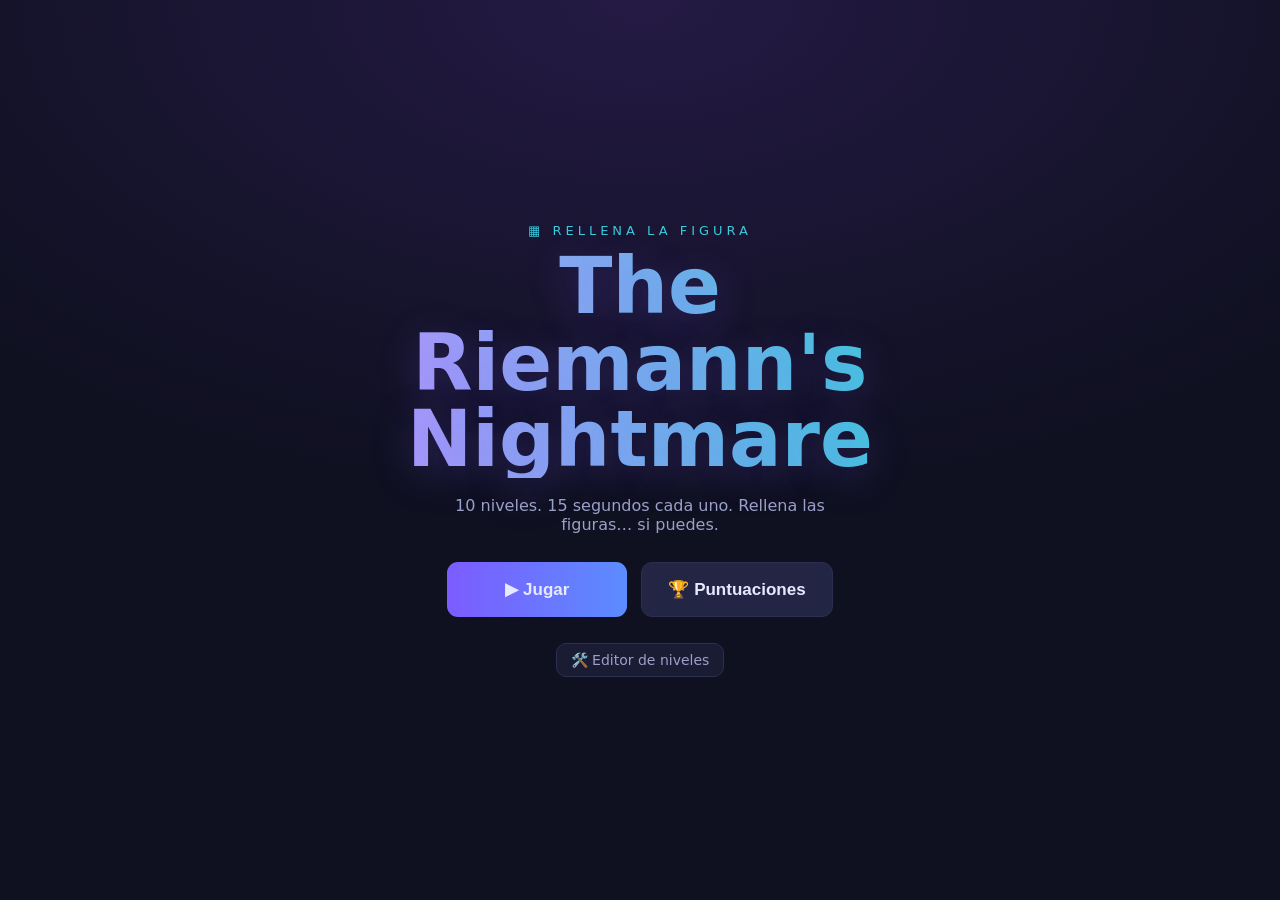
<file: index.html>
<!DOCTYPE html>
<html lang="es">
<head>
  <meta charset="UTF-8" />
  <meta name="viewport" content="width=device-width, initial-scale=1.0" />
  <title>The Riemann's Nightmare</title>
  <link rel="stylesheet" href="css/estilos.css" />
</head>
<body>

  <!-- ============ MENÚ ============ -->
  <section id="pantallaMenu" class="pantalla menu">
    <div class="menu-caja">
      <div class="menu-sub">▦ rellena la figura</div>
      <h1 class="menu-titulo">The Riemann's<br>Nightmare</h1>
      <p class="menu-lema">10 niveles. 15 segundos cada uno. Rellena las figuras… si puedes.</p>
      <div class="menu-botones">
        <button class="btn primario grande" id="btnJugar">▶ Jugar</button>
        <button class="btn grande" id="btnPuntuaciones">🏆 Puntuaciones</button>
      </div>
      <a class="link menu-editor" href="editor.html">🛠️ Editor de niveles</a>
    </div>
  </section>

  <!-- ============ JUEGO ============ -->
  <section id="pantallaJuego" class="pantalla oculto">
    <header class="barra">
      <div class="logo">▦ Riemann's Nightmare</div>
      <div class="nivel-cont">Nivel <b id="numNivel">1</b> / <b id="numTotal">10</b></div>
      <div class="crece"></div>
      <div class="reloj" id="reloj">15.0s</div>
      <button class="navbtn" id="btnSalir">✕ Salir</button>
    </header>

    <div class="tiempo-barra"><i id="tiempoBarra"></i></div>

    <main class="contenido">
      <section class="lienzo-caja">
        <canvas id="lienzo" width="600" height="450"></canvas>
      </section>

      <aside class="panel">
        <div class="titulo-nivel" id="tituloNivel">—</div>
        <p class="hint" id="hint"></p>

        <h3 style="margin-top:14px">Puntaje del nivel</h3>
        <div class="metricas">
          <div class="metrica"><span>Relleno</span><b class="v-ok" id="mRelleno">0%</b></div>
          <div class="metrica"><span>Desborde</span><b class="v-bad" id="mDesborde">0%</b></div>
          <div class="metrica"><span>Puntaje neto</span><b class="v-acc" id="mNeto">0%</b></div>
        </div>
        <div class="barra-prog"><i id="barraNeto"></i></div>
        <div class="medalla">Récord: <b id="mRecord">0%</b> &nbsp;·&nbsp; Piezas: <b id="mPiezas">0</b></div>

        <h3 style="margin-top:16px">Acciones</h3>
        <div class="fila" style="margin-bottom:10px">
          <button class="btn" id="btnDeshacer">↶ Deshacer</button>
          <button class="btn peligro" id="btnLimpiar">🗑 Limpiar</button>
        </div>
        <button class="btn primario" id="btnSiguiente" style="width:100%">Confirmar y seguir ▶</button>

        <label class="fila-chk">
          <input type="checkbox" id="chkFigura" checked /> Mostrar figura guía
        </label>
        <p class="aviso">
          🖱️ Arrastra para dibujar rectángulos. Verde = bien · Rojo = te pasaste.<br>
          El nivel avanza solo al acabarse el tiempo. <b>Ctrl+Z</b> deshacer.
        </p>
      </aside>
    </main>
  </section>

  <!-- ============ RESULTADOS ============ -->
  <section id="pantallaResultado" class="pantalla oculto centro">
    <div class="resultado-caja">
      <h1 class="res-titulo">¡Completado! 🎉</h1>
      <p class="menu-lema" id="resSub">Estos son tus puntajes:</p>
      <div class="tabla" id="tablaResultado"></div>
      <div class="total-caja">
        <span>Puntaje total</span>
        <b id="resTotal">0</b>
      </div>
      <p class="record-msg" id="resRecord"></p>
      <div class="menu-botones">
        <button class="btn primario grande" id="btnReintentar">↻ Volver a jugar</button>
        <button class="btn grande" id="btnMenu">⌂ Menú</button>
      </div>
    </div>
  </section>

  <!-- ============ PUNTUACIONES ============ -->
  <section id="pantallaPuntuaciones" class="pantalla oculto centro">
    <div class="resultado-caja">
      <h1 class="res-titulo">🏆 Puntuaciones</h1>
      <div class="total-caja">
        <span>Mejor puntaje total</span>
        <b id="mejorTotal">0</b>
      </div>
      <p class="menu-lema" style="margin-top:18px">Récord por nivel:</p>
      <div class="tabla" id="tablaRecords"></div>
      <div class="menu-botones">
        <button class="btn grande" id="btnVolverMenu">⌂ Volver al menú</button>
        <button class="btn peligro grande" id="btnBorrarRecords">Borrar récords</button>
      </div>
    </div>
  </section>

  <div class="toast" id="toast"></div>

  <script src="js/figuras.js"></script>
  <script src="js/niveles.js"></script>
  <script src="js/juego.js"></script>
</body>
</html>
</file>
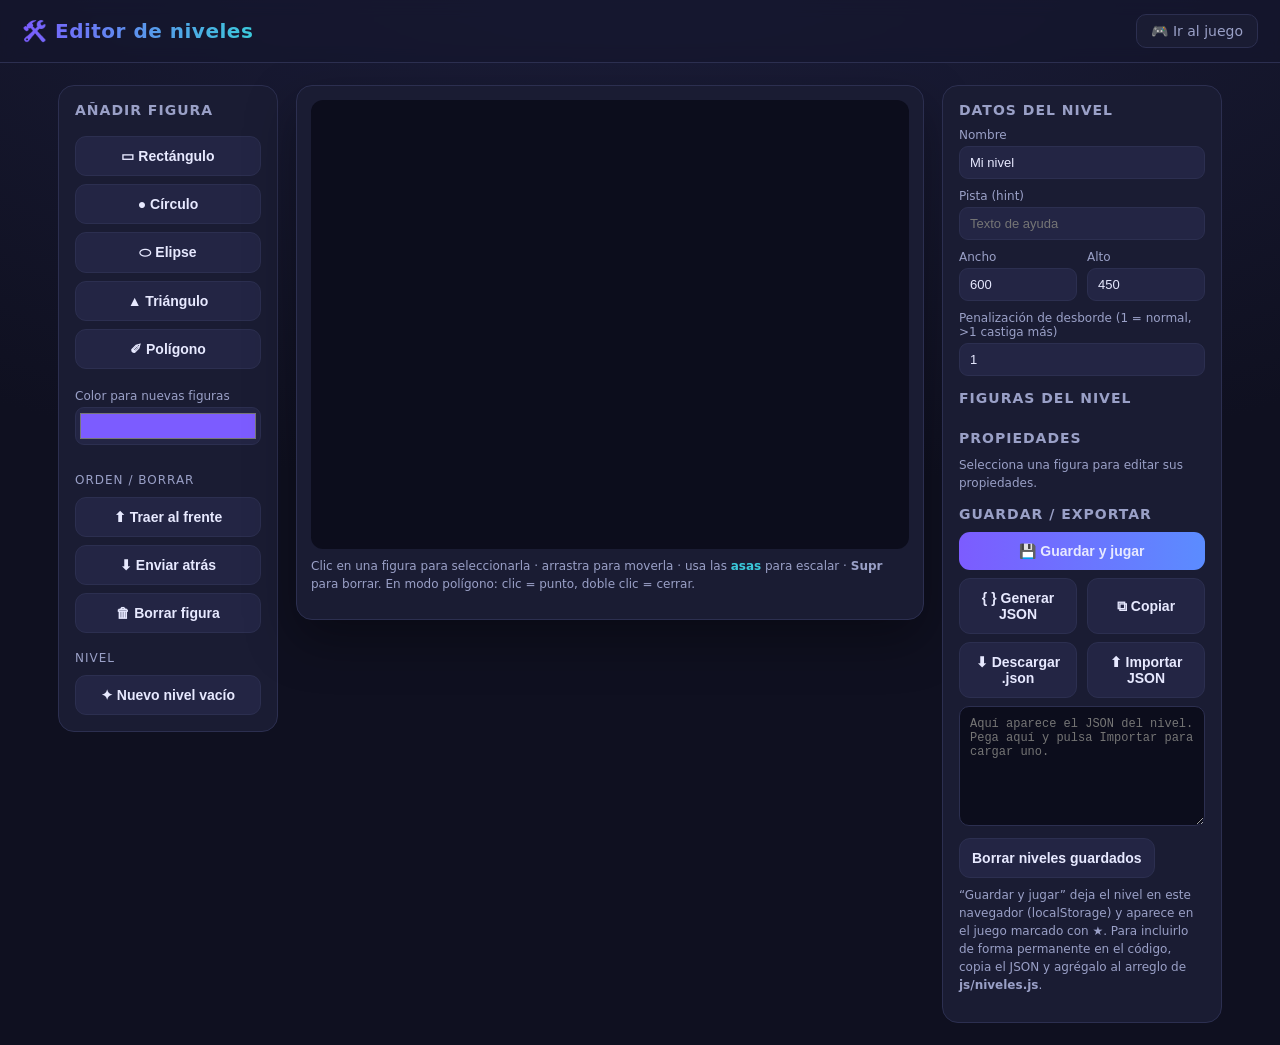
<file: editor.html>
<!DOCTYPE html>
<html lang="es">
<head>
  <meta charset="UTF-8" />
  <meta name="viewport" content="width=device-width, initial-scale=1.0" />
  <title>Editor de niveles · Rellena la Figura</title>
  <link rel="stylesheet" href="css/estilos.css" />
</head>
<body>
  <header class="barra">
    <div class="logo">🛠️ Editor de niveles</div>
    <div class="crece"></div>
    <a class="link" href="index.html">🎮 Ir al juego</a>
  </header>

  <main class="editor-grid">

    <!-- Columna izquierda: herramientas -->
    <aside class="panel herramientas">
      <h3>Añadir figura</h3>
      <button class="btn" id="btnRect">▭ Rectángulo</button>
      <button class="btn" id="btnCirc">● Círculo</button>
      <button class="btn" id="btnElip">⬭ Elipse</button>
      <button class="btn" id="btnTri">▲ Triángulo</button>
      <button class="btn" id="btnPoli">✐ Polígono</button>

      <div class="campo" style="margin-top:12px">
        <label>Color para nuevas figuras</label>
        <input type="color" id="colorBase" value="#7c5cff" />
      </div>

      <div class="htitulo">Orden / borrar</div>
      <button class="btn" id="btnSubir">⬆ Traer al frente</button>
      <button class="btn" id="btnBajar">⬇ Enviar atrás</button>
      <button class="btn peligro" id="btnBorrar">🗑 Borrar figura</button>

      <div class="htitulo">Nivel</div>
      <button class="btn" id="btnNuevo">✦ Nuevo nivel vacío</button>
    </aside>

    <!-- Centro: lienzo -->
    <section class="lienzo-caja">
      <canvas id="lienzo" width="600" height="450"></canvas>
      <p class="aviso">
        Clic en una figura para seleccionarla · arrastra para moverla · usa las
        <b style="color:var(--acc-2)">asas</b> para escalar · <b>Supr</b> para borrar.
        En modo polígono: clic = punto, doble clic = cerrar.
      </p>
    </section>

    <!-- Derecha: propiedades + export -->
    <aside class="panel">
      <h3>Datos del nivel</h3>
      <div class="campo"><label>Nombre</label><input type="text" id="mName" /></div>
      <div class="campo"><label>Pista (hint)</label><input type="text" id="mHint" placeholder="Texto de ayuda" /></div>
      <div class="fila">
        <div class="campo" style="flex:1"><label>Ancho</label><input type="number" id="mW" value="600" /></div>
        <div class="campo" style="flex:1"><label>Alto</label><input type="number" id="mH" value="450" /></div>
      </div>
      <div class="campo">
        <label>Penalización de desborde (1 = normal, &gt;1 castiga más)</label>
        <input type="number" id="mPenal" value="1" step="0.1" min="0" />
      </div>

      <h3 style="margin-top:14px">Figuras del nivel</h3>
      <div class="lista-figuras" id="listaFiguras"></div>

      <h3 style="margin-top:14px">Propiedades</h3>
      <div id="props"></div>

      <h3 style="margin-top:14px">Guardar / exportar</h3>
      <div class="fila" style="margin-bottom:8px">
        <button class="btn primario" id="btnGuardarJugar">💾 Guardar y jugar</button>
      </div>
      <div class="fila" style="margin-bottom:8px">
        <button class="btn" id="btnExportar">{ } Generar JSON</button>
        <button class="btn" id="btnCopiar">⧉ Copiar</button>
      </div>
      <div class="fila" style="margin-bottom:8px">
        <button class="btn" id="btnDescargar">⬇ Descargar .json</button>
        <button class="btn" id="btnImportar">⬆ Importar JSON</button>
      </div>
      <textarea id="salidaJson" placeholder="Aquí aparece el JSON del nivel. Pega aquí y pulsa Importar para cargar uno."></textarea>
      <button class="btn peligro" id="btnLimpiarGuardados" style="margin-top:8px">Borrar niveles guardados</button>

      <p class="aviso">
        “Guardar y jugar” deja el nivel en este navegador (localStorage) y aparece en el
        juego marcado con ★. Para incluirlo de forma permanente en el código, copia el
        JSON y agrégalo al arreglo de <b>js/niveles.js</b>.
      </p>
    </aside>
  </main>

  <div class="toast" id="toast"></div>

  <script src="js/figuras.js"></script>
  <script src="js/editor.js"></script>
</body>
</html>
</file>
<file: css/estilos.css>
:root {
  --bg: #0f1020;
  --panel: #1a1c33;
  --panel-2: #232544;
  --txt: #e7e9ff;
  --muted: #9aa0c7;
  --acc: #7c5cff;
  --acc-2: #3bc9db;
  --ok: #40d486;
  --bad: #ff5656;
  --warn: #ffd43b;
  --line: #2c2f50;
}

* { box-sizing: border-box; }

body {
  margin: 0;
  font-family: "Segoe UI", system-ui, -apple-system, sans-serif;
  background: radial-gradient(1200px 600px at 50% -10%, #1d1f3d, var(--bg));
  color: var(--txt);
  min-height: 100vh;
}

header.barra {
  display: flex;
  align-items: center;
  gap: 16px;
  padding: 14px 22px;
  background: rgba(20, 22, 45, .7);
  border-bottom: 1px solid var(--line);
  backdrop-filter: blur(8px);
  position: sticky;
  top: 0;
  z-index: 10;
  flex-wrap: wrap;
}

.logo {
  font-weight: 800;
  font-size: 20px;
  letter-spacing: .5px;
  background: linear-gradient(90deg, var(--acc), var(--acc-2));
  -webkit-background-clip: text;
  background-clip: text;
  color: transparent;
}

.barra .crece { flex: 1; }

a.link, .navbtn {
  color: var(--muted);
  text-decoration: none;
  padding: 8px 14px;
  border-radius: 10px;
  border: 1px solid var(--line);
  background: var(--panel);
  font-size: 14px;
  cursor: pointer;
}
a.link:hover, .navbtn:hover { color: var(--txt); border-color: var(--acc); }

.contenido {
  max-width: 1100px;
  margin: 22px auto;
  padding: 0 18px;
  display: grid;
  grid-template-columns: 1fr 300px;
  gap: 20px;
  align-items: start;
}
@media (max-width: 880px) { .contenido { grid-template-columns: 1fr; } }

.lienzo-caja {
  background: var(--panel);
  border: 1px solid var(--line);
  border-radius: 16px;
  padding: 14px;
  box-shadow: 0 20px 50px rgba(0,0,0,.35);
}

canvas {
  width: 100%;
  height: auto;
  display: block;
  border-radius: 12px;
  background: #0c0d1c;
  touch-action: none;
  cursor: crosshair;
}

.panel {
  background: var(--panel);
  border: 1px solid var(--line);
  border-radius: 16px;
  padding: 16px;
}
.panel h3 { margin: 0 0 10px; font-size: 14px; color: var(--muted); text-transform: uppercase; letter-spacing: 1px; }

.titulo-nivel { font-size: 20px; font-weight: 700; margin: 2px 0 4px; }
.hint { color: var(--muted); font-size: 13px; min-height: 34px; }

.metricas { display: grid; gap: 10px; margin: 8px 0 14px; }
.metrica {
  display: flex; justify-content: space-between; align-items: baseline;
  background: var(--panel-2); padding: 10px 12px; border-radius: 10px;
}
.metrica span { color: var(--muted); font-size: 13px; }
.metrica b { font-size: 18px; }
.v-ok { color: var(--ok); }
.v-bad { color: var(--bad); }
.v-acc { color: var(--acc-2); }
.v-warn { color: var(--warn); }

.barra-prog {
  height: 12px; background: var(--panel-2); border-radius: 8px; overflow: hidden; margin-top: 4px;
}
.barra-prog > i { display: block; height: 100%; width: 0; background: linear-gradient(90deg, var(--acc), var(--ok)); transition: width .25s; }

.fila { display: flex; gap: 10px; flex-wrap: wrap; }

button.btn {
  flex: 1;
  min-width: 90px;
  padding: 11px 12px;
  border-radius: 11px;
  border: 1px solid var(--line);
  background: var(--panel-2);
  color: var(--txt);
  font-size: 14px;
  font-weight: 600;
  cursor: pointer;
  transition: .15s;
}
button.btn:hover { border-color: var(--acc); transform: translateY(-1px); }
button.btn.primario { background: linear-gradient(90deg, var(--acc), #5b8cff); border: none; }
button.btn.peligro:hover { border-color: var(--bad); }
button.btn:disabled { opacity: .4; cursor: not-allowed; transform: none; }

select {
  width: 100%;
  padding: 10px 12px;
  border-radius: 10px;
  background: var(--panel-2);
  color: var(--txt);
  border: 1px solid var(--line);
  font-size: 14px;
}

.fila-chk { display: flex; align-items: center; gap: 8px; color: var(--muted); font-size: 13px; margin-top: 10px; }

.medalla {
  text-align: center; padding: 12px; border-radius: 12px; margin-top: 12px;
  background: var(--panel-2); font-size: 14px;
}
.medalla b { color: var(--warn); }

/* ---------- Editor ---------- */
.editor-grid {
  max-width: 1200px; margin: 22px auto; padding: 0 18px;
  display: grid; grid-template-columns: 220px 1fr 280px; gap: 18px; align-items: start;
}
@media (max-width: 1000px) { .editor-grid { grid-template-columns: 1fr; } }

.herramientas { display: grid; gap: 8px; }
.herramientas .htitulo { color: var(--muted); font-size: 12px; text-transform: uppercase; letter-spacing: 1px; margin: 10px 0 2px; }

.campo { margin-bottom: 10px; }
.campo label { display: block; font-size: 12px; color: var(--muted); margin-bottom: 4px; }
.campo input[type="text"], .campo input[type="number"] {
  width: 100%; padding: 8px 10px; border-radius: 9px;
  background: var(--panel-2); color: var(--txt); border: 1px solid var(--line); font-size: 13px;
}
.campo input[type="color"] { width: 100%; height: 38px; border: 1px solid var(--line); border-radius: 9px; background: var(--panel-2); }

.lista-figuras { display: grid; gap: 6px; max-height: 240px; overflow: auto; margin-top: 6px; }
.item-figura {
  display: flex; align-items: center; gap: 8px; padding: 8px 10px;
  background: var(--panel-2); border-radius: 9px; font-size: 13px; cursor: pointer;
  border: 1px solid transparent;
}
.item-figura.sel { border-color: var(--acc); }
.item-figura .punto { width: 12px; height: 12px; border-radius: 3px; flex-shrink: 0; }
.item-figura .crece { flex: 1; }
.item-figura .tag { font-size: 10px; color: var(--warn); }

textarea {
  width: 100%; min-height: 120px; border-radius: 10px; background: #0c0d1c;
  color: var(--ok); border: 1px solid var(--line); padding: 10px; font-family: ui-monospace, monospace; font-size: 12px;
}

.aviso { font-size: 12px; color: var(--muted); margin-top: 8px; line-height: 1.5; }
.toast {
  position: fixed; bottom: 22px; left: 50%; transform: translateX(-50%);
  background: var(--acc); color: #fff; padding: 10px 18px; border-radius: 12px;
  font-weight: 600; opacity: 0; transition: opacity .3s; pointer-events: none; z-index: 50;
}
.toast.ver { opacity: 1; }

/* ---------- Pantallas ---------- */
.pantalla { min-height: 100vh; }
.oculto { display: none !important; }
.centro { display: flex; align-items: center; justify-content: center; padding: 30px 18px; }

/* ---------- Menú ---------- */
.menu {
  display: flex; align-items: center; justify-content: center;
  min-height: 100vh; padding: 30px 18px;
  background: radial-gradient(900px 500px at 50% 0%, #241a44, var(--bg));
}
.menu-caja { text-align: center; max-width: 560px; }
.menu-sub { color: var(--acc-2); letter-spacing: 4px; text-transform: uppercase; font-size: 13px; margin-bottom: 10px; }
.menu-titulo {
  font-size: clamp(40px, 9vw, 78px); line-height: .98; margin: 0 0 18px; font-weight: 900;
  background: linear-gradient(90deg, #b197fc, var(--acc-2));
  -webkit-background-clip: text; background-clip: text; color: transparent;
  text-shadow: 0 10px 40px rgba(124,92,255,.25);
}
.menu-lema { color: var(--muted); font-size: 16px; margin: 0 auto 28px; max-width: 420px; }
.menu-botones { display: flex; gap: 14px; justify-content: center; flex-wrap: wrap; }
.btn.grande { flex: 0 1 auto; min-width: 180px; padding: 16px 26px; font-size: 17px; }
.menu-editor { display: inline-block; margin-top: 26px; }

/* ---------- Reloj y barra de tiempo ---------- */
.nivel-cont { color: var(--muted); font-size: 15px; }
.nivel-cont b { color: var(--txt); }
.reloj {
  font-size: 22px; font-weight: 800; font-variant-numeric: tabular-nums;
  color: var(--acc-2); min-width: 78px; text-align: right;
}
.reloj.urgente { color: var(--bad); animation: latido .6s infinite; }
@keyframes latido { 0%,100% { transform: scale(1); } 50% { transform: scale(1.12); } }

.tiempo-barra { height: 6px; background: var(--panel-2); overflow: hidden; }
.tiempo-barra > i {
  display: block; height: 100%; width: 100%;
  background: linear-gradient(90deg, var(--bad), var(--warn), var(--ok));
  transition: width .1s linear;
}

/* ---------- Resultados / Puntuaciones ---------- */
.resultado-caja {
  background: var(--panel); border: 1px solid var(--line); border-radius: 20px;
  padding: 30px; max-width: 520px; width: 100%; text-align: center;
  box-shadow: 0 25px 60px rgba(0,0,0,.4);
}
.res-titulo {
  font-size: clamp(30px, 6vw, 46px); margin: 0 0 6px; font-weight: 900;
  background: linear-gradient(90deg, var(--ok), var(--acc-2));
  -webkit-background-clip: text; background-clip: text; color: transparent;
}
.tabla { display: grid; gap: 6px; margin: 18px 0; text-align: left; max-height: 320px; overflow: auto; }
.fila-tabla {
  display: flex; justify-content: space-between; align-items: center;
  background: var(--panel-2); padding: 10px 14px; border-radius: 10px; font-size: 14px;
}
.fila-tabla b { color: var(--ok); font-variant-numeric: tabular-nums; }
.total-caja {
  display: flex; justify-content: space-between; align-items: center;
  padding: 16px 18px; border-radius: 14px; margin-top: 8px;
  background: linear-gradient(90deg, rgba(124,92,255,.25), rgba(59,201,219,.2));
  border: 1px solid var(--acc);
}
.total-caja span { color: var(--muted); font-size: 15px; }
.total-caja b { font-size: 34px; font-weight: 900; color: var(--txt); }
.record-msg { color: var(--muted); font-size: 14px; margin: 14px 0 4px; min-height: 20px; }
.record-msg.destacado { color: var(--warn); font-weight: 700; }
.resultado-caja .menu-botones { margin-top: 22px; }
</file>
